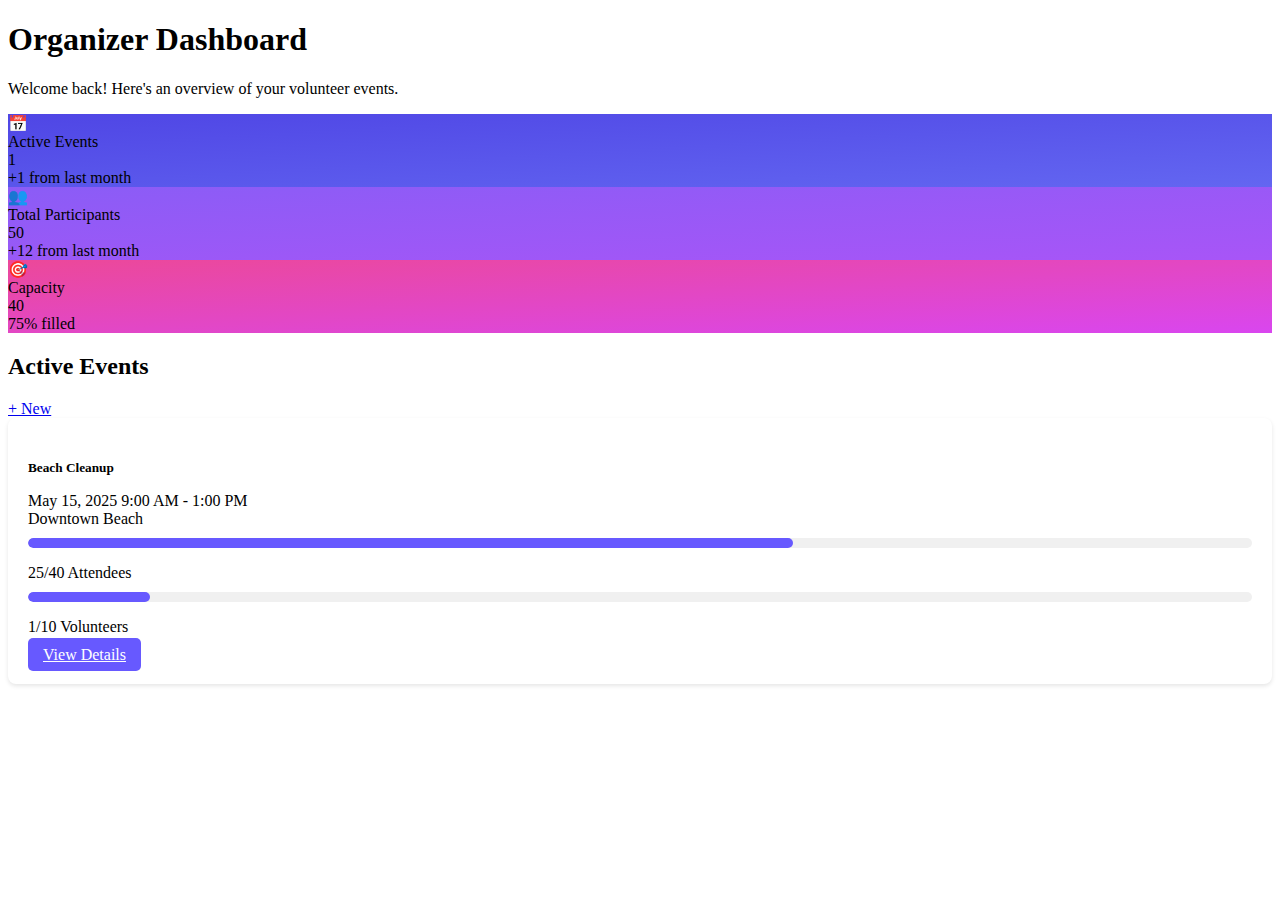
<file: dashboard/organizer.html>
<!DOCTYPE html>
<html lang="en">
<head>
    <meta charset="UTF-8">
    <meta name="viewport" content="width=device-width, initial-scale=1.0">
    <title>Organizer Dashboard</title>
    <link rel="stylesheet" href="stylev.css">
    <style>
        .event-details {
            display: none; /* Initially hide the event details */
        }
    </style>
</head>
<body>
    <div class="dashboard-content">
        <div class="pt-3 pb-2 mb-3 border-bottom">
            <h1 class="h2">Organizer Dashboard</h1>
            <p>Welcome back! Here's an overview of your volunteer events.</p>
        </div>
        <div class="row mb-4">
            <div class="col-md-4">
                <div class="card-stat" style="background: linear-gradient(to bottom right, #4f46e5, #6366f1);">
                    <div class="icon">📅</div>
                    <div class="title">Active Events</div>
                    <div class="value">1</div>
                    <div class="change">+1 from last month</div>
                </div>
            </div>
            <div class="col-md-4">
                <div class="card-stat" style="background: linear-gradient(to bottom right, #8b5cf6, #a855f7);">
                    <div class="icon">👥</div>
                    <div class="title">Total Participants</div>
                    <div class="value">50</div>
                    <div class="change">+12 from last month</div>
                </div>
            </div>
            <div class="col-md-4">
                <div class="card-stat" style="background: linear-gradient(to bottom right, #ec4899, #d946ef);">
                    <div class="icon">🎯</div>
                    <div class="title">Capacity</div>
                    <div class="value">40</div>
                    <div class="change">75% filled</div>
                </div>
            </div>
        </div>
        <div class="d-flex justify-content-between align-items-center mb-3">
            <h2>Active Events</h2>
            <a href="create-event.html" class="new-event-btn">+ New</a>
        </div>
        <div class="volunteer-event-row" data-event-id="beach-cleanup">
            <div class="d-flex justify-content-between align-items-center">
                <div>
                    <h5>Beach Cleanup</h5>
                    <p>May 15, 2025 9:00 AM - 1:00 PM<br>Downtown Beach</p>
                    <div class="progress-bar-container">
                        <div class="progress-bar" style="width: 62.5%;"></div>
                    </div>
                    <p>25/40 Attendees</p>
                    <div class="progress-bar-container">
                        <div class="progress-bar" style="width: 10%;"></div>
                    </div>
                    <p>1/10 Volunteers</p>
                </div>
                <div>
                    <a href="#" class="btn btn-sm btn-success" onclick="toggleEventDetails(this)">View Details</a>
                </div>
            </div>
            <div class="event-details">
                <p><strong>Description:</strong> Join us for a community beach cleanup event! Volunteers will help remove trash and keep our local beaches beautiful.</p>
                <p><strong>Location:</strong> Downtown Beach</p>
                <p><strong>Time:</strong> May 15, 2025 9:00 AM - 1:00 PM</p>
                <p><strong>Required Attendees:</strong> 40</p>
                <p><strong>Current Attendees:</strong> 25</p>
                <p><strong>Required Volunteers:</strong> 10</p>
                <p><strong>Current Volunteers:</strong> 1</p>
            </div>
        </div>
    </div>

    <script>
        // Function to toggle the event details visibility
        function toggleEventDetails(button) {
            const eventRow = button.closest('.volunteer-event-row');
            const eventDetails = eventRow.querySelector('.event-details');
            if (eventDetails.style.display === 'none' || eventDetails.style.display === '') {
                eventDetails.style.display = 'block';
            } else {
                eventDetails.style.display = 'none';
            }
        }
    </script>
</body>
</html>
</file>
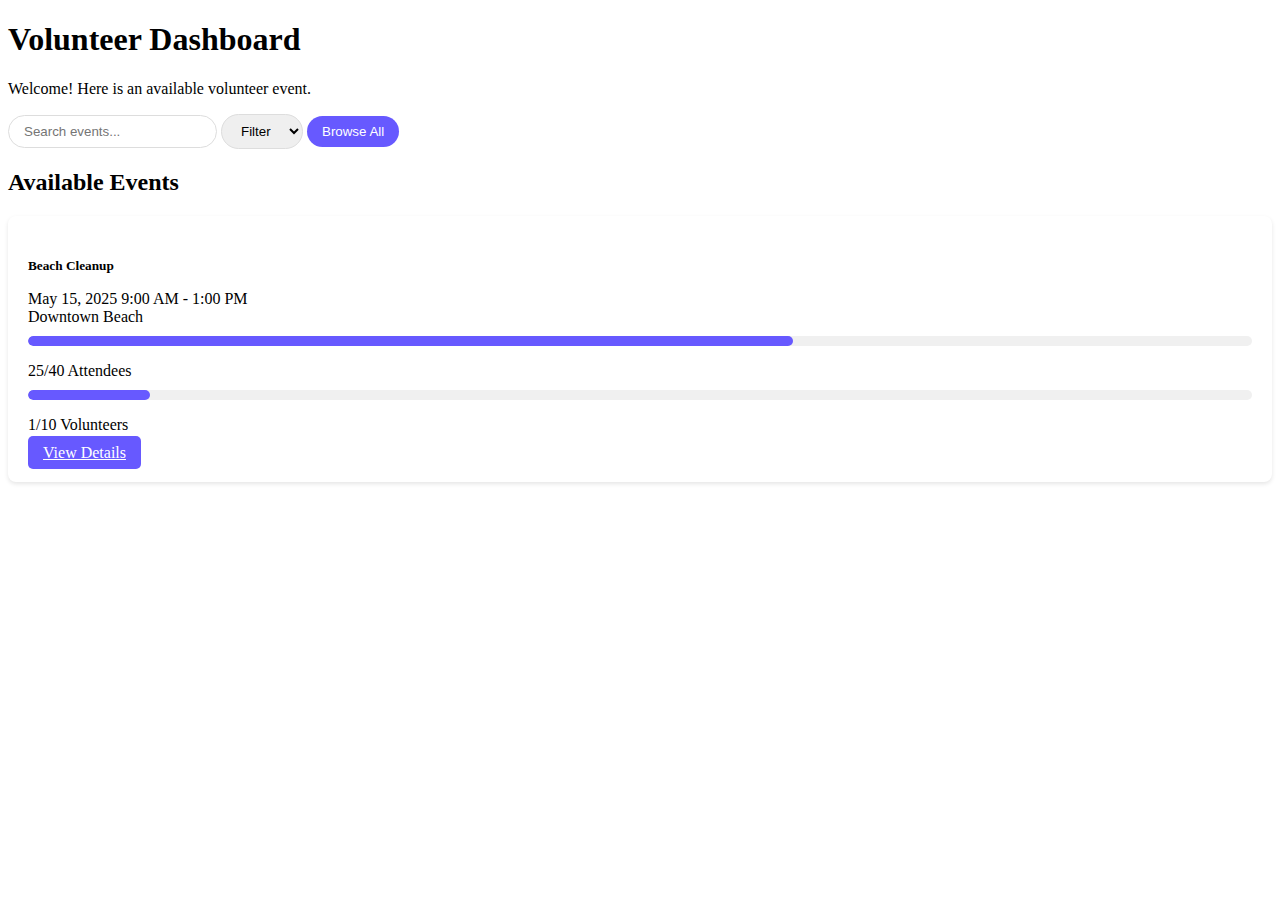
<file: dashboard/volunteer.html>
<!DOCTYPE html>
<html lang="en">
<head>
    <meta charset="UTF-8">
    <meta name="viewport" content="width=device-width, initial-scale=1.0">
    <title>Volunteer Dashboard</title>
    <link rel="stylesheet" href="stylev.css">
</head>
<body>
    <div class="dashboard-content">
        <div class="pt-3 pb-2 mb-3 border-bottom">
            <h1 class="h2">Volunteer Dashboard</h1>
            <p>Welcome! Here is an available volunteer event.</p>
        </div>
        <div class="search-filter-container">
            <input type="text" placeholder="Search events...">
            <select>
                <option>Filter</option>
            </select>
            <button class="btn-browse">Browse All</button>
        </div>
        <div class="d-flex justify-content-between align-items-center mb-3">
            <h2>Available Events</h2>
        </div>
        <div class="volunteer-event-row" data-event-id="beach-cleanup">
            <div class="d-flex justify-content-between align-items-center">
                <div>
                    <h5>Beach Cleanup</h5>
                    <p>May 15, 2025 9:00 AM - 1:00 PM<br>Downtown Beach</p>
                    <div class="progress-bar-container">
                        <div class="progress-bar" style="width: 62.5%;"></div>
                    </div>
                    <p>25/40 Attendees</p>
                    <div class="progress-bar-container">
                        <div class="progress-bar" style="width: 10%;"></div>
                    </div>
                    <p>1/10 Volunteers</p>
                </div>
                <div>
                    <a href="#" class="btn btn-sm btn-success" onclick="toggleEventDetails()">View Details</a>
                </div>
            </div>
            <div class="event-details">
                <p><strong>Description:</strong> Join us for a community beach cleanup event! Volunteers will help remove trash and keep our local beaches beautiful.</p>
                <p><strong>Location:</strong> Downtown Beach</p>
                <p><strong>Time:</strong> May 15, 2025 9:00 AM - 1:00 PM</p>
                <p><strong>Required Attendees:</strong> 40</p>
                <p><strong>Current Attendees:</strong> 25</p>
                <p><strong>Required Volunteers:</strong> 10</p>
                <p><strong>Current Volunteers:</strong> 1</p>
                <div class="join-buttons">
                    <button class="btn btn-primary" onclick="closeEventDetails()">Join Event as Volunteer</button>
                    <button class="btn btn-secondary" onclick="closeEventDetails()">Join Event as Attendee</button>
                </div>
            </div>
        </div>
    </div>

    <script>
        function toggleEventDetails() {
            const eventDetails = document.querySelector('.event-details');
            if (eventDetails.style.display === 'none' || eventDetails.style.display === '') {
                eventDetails.style.display = 'block';
            } else {
                eventDetails.style.display = 'none';
            }
        }

        function closeEventDetails() {
            const eventDetails = document.querySelector('.event-details');
            eventDetails.style.display = 'none';
        }
    </script>
</body>
</html>
</file>
<file: dashboard/stylev.css>
.progress-bar-container {
    width: 100%;
    background-color: #f0f0f0;
    border-radius: 5px;
    height: 10px;
    margin-top: 5px;
    overflow: hidden;
}

.progress-bar {
    height: 100%;
    background-color: #6759ff;
    border-radius: 5px;
}

.search-filter-container input[type="text"],
.search-filter-container select,
.search-filter-container .btn-browse {
    border-radius: 20px;
    padding: 8px 15px;
    border: 1px solid #ddd;
}

.search-filter-container .btn-browse {
    background-color: #6759ff;
    color: white;
    border: none;
}

.search-filter-container .btn-browse:hover {
    background-color: #5246d6;
}

.volunteer-event-row {
    background-color: white;
    border-radius: 8px;
    padding: 20px;
    margin-bottom: 15px;
    box-shadow: 0 2px 4px rgba(0, 0, 0, 0.1);
}

.volunteer-event-row h5 {
    margin-bottom: 5px;
}

.volunteer-event-row p {
    color: black;
    margin-bottom: 10px;
}

.volunteer-event-row .btn-success {
    background-color: #6759ff;
    border: none;
    padding: 8px 15px;
    border-radius: 5px;
    color: white;
}

.volunteer-event-row .btn-success:hover {
    background-color: #5246d6;
}

.event-details {
    display: none;
    margin-top: 10px;
    padding: 10px;
    background-color: lightblue;
    border: 1px solid #ddd;
    color: black; /* Text color changed to black */
}

.join-buttons {
    display: flex;
    gap: 10px;
}

.join-buttons button {
    background-color: #6759ff;
    padding: 8px 16px;
    cursor: pointer;
}

.join-buttons .btn-primary {
    background-color: #6759ff; /* Primary button color */
    color: white;
    border: none;
}

.join-buttons .btn-secondary {
    background-color: #ddd; /* Secondary button color */
    color: black;
    border: none;
}
</file>
